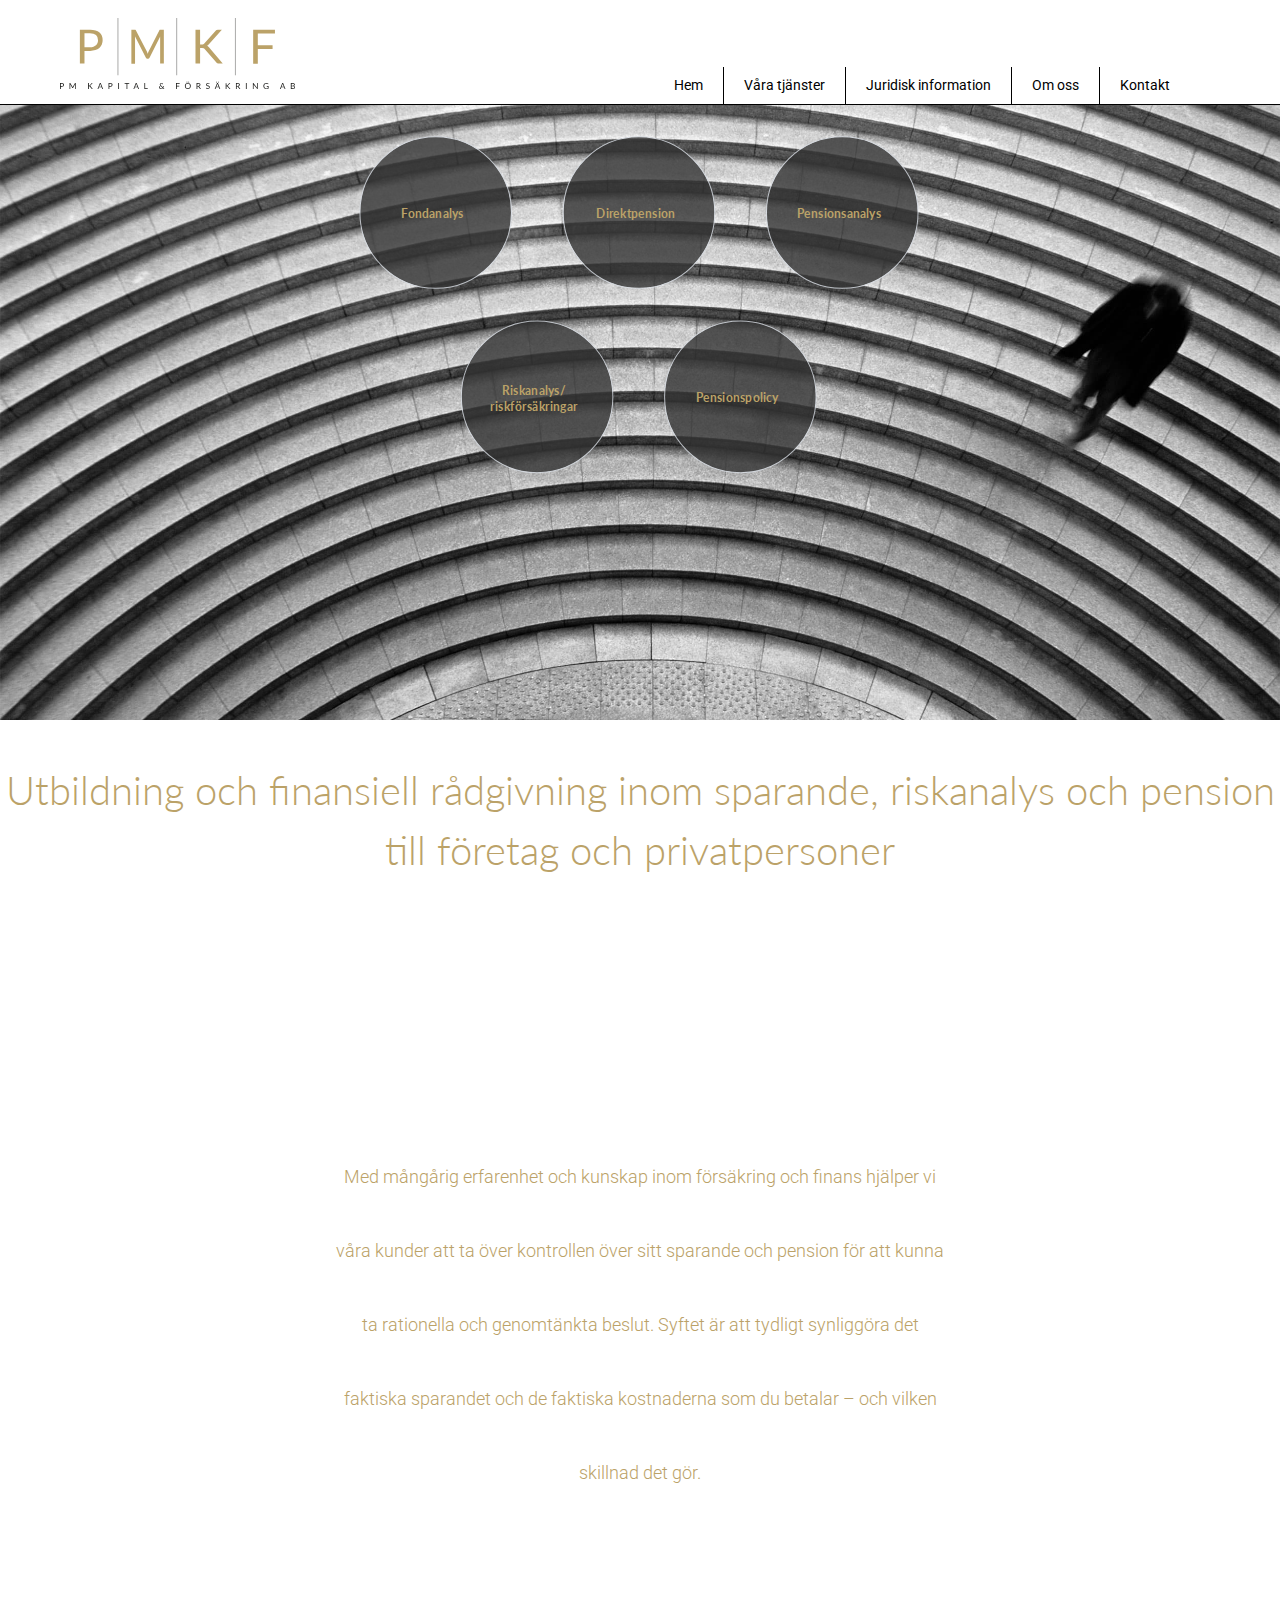
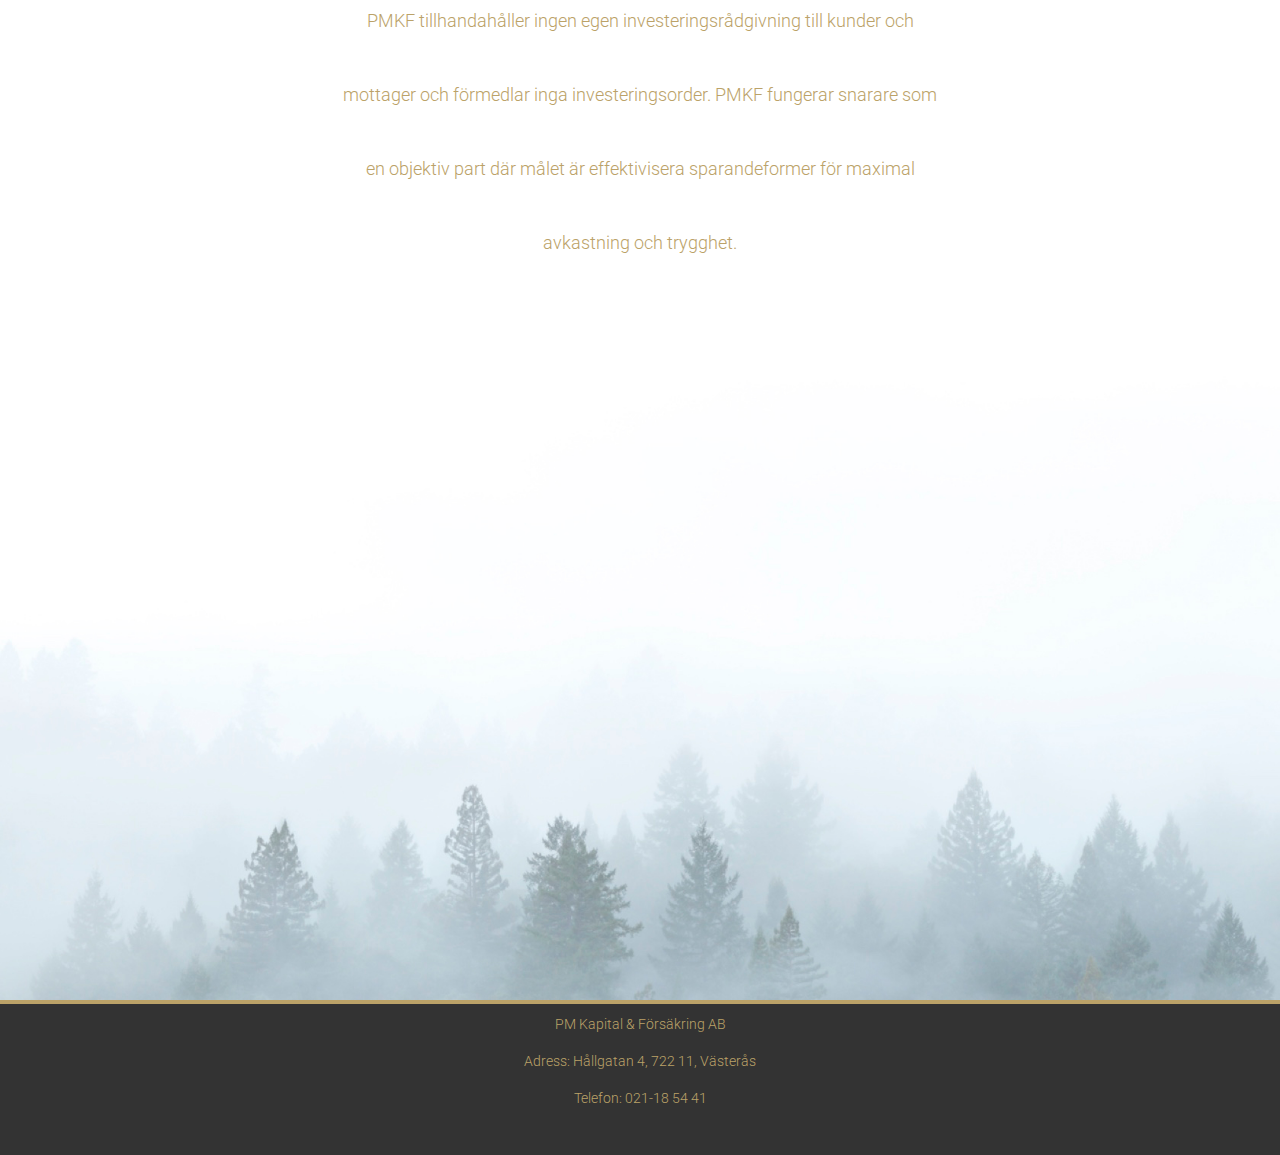
<file: index.html>
<!DOCTYPE html PUBLIC "-//W3C//DTD XHTML 1.0 Strict//EN" "http://www.w3.org/TR/xhtml1/DTD/xhtml1-strict.dtd">
<html xmlns="http://www.w3.org/1999/xhtml" xml:lang="en" lang="en-US">

<head>
    <meta charset="UTF-8">
    <meta name="viewport" content="width=device-width, initial-scale=1.0, shrink-to-fit=no, user-scalable=NO">
    <link rel="profile" href="https://gmpg.org/xfn/11">
    <title>PMKF &#8211; PM Kapital &amp; Försäkring AB</title>
    <link href='https://fonts.googleapis.com/css?family=Lato:300&subset=latin' rel='stylesheet' type='text/css'>
    <link href='https://fonts.googleapis.com/css?family=Lato:700&subset=latin' rel='stylesheet' type='text/css'>
    <link href="https://fonts.googleapis.com/css?family=Lato:700&subset=latin" rel="stylesheet" type="text/css">
    <link href="https://fonts.googleapis.com/css?family=Lato:300&subset=latin" rel="stylesheet" type="text/css">
    <link href="https://fonts.googleapis.com/css?family=Lato:100&subset=latin" rel="stylesheet" type="text/css">
    <link href="https://fonts.googleapis.com/css?family=Lato&subset=latin" rel="stylesheet" type="text/css">
    <link href="https://fonts.googleapis.com/css?family=Barlow+Semi+Condensed&subset=latin" rel="stylesheet" type="text/css">
    <link href="https://fonts.googleapis.com/css?family=Roboto:300&subset=latin" rel="stylesheet" type="text/css">
    <link href="https://fonts.googleapis.com/css?family=Roboto&subset=latin" rel="stylesheet" type="text/css">
    <meta name="robots" content="max-image-preview:large">
    <link rel="stylesheet" id="theme-css-css" href="/wp-content/themes/pmkf/assets/css/theme.css?ver=1623377359" type="text/css" media="all">
    <script type="text/javascript" src="/wp-includes/js/jquery/jquery.min.js?ver=3.5.1" id="jquery-core-js"></script>
    <link rel="EditURI" type="application/rsd+xml" title="RSD" href="/xmlrpc.php?rsd">
    <link rel="canonical" href="/">
    <link rel="shortlink" href="/">
    <link href="wp-content/themes/pmkf/assets/css/theme.css" rel="stylesheet" type="text/css" />
</head>

<body class="home page-template page-template-page-templates page-template-template-homepage page-template-page-templatestemplate-homepage-php page page-id-9 wp-embed-responsive page-home">
    <div class="header-fix"></div>
    <a class="skip-link screen-reader-text" href="#site-content">Skip to content</a>

    <header id="masthead" cbody="home page-template page-template-page-templates page-template-template-homepage page-template-page-templatestemplate-homepage-php page page-id-9 wp-embed-responsive page-home" class="site-header">


        <div class="row">
            <a href="/"><img class="logomain skip-lazy" src="wp-content/themes/pmkf/assets/images/pmkflogo.svg" width="300" height="91" style="width: 235px; height: auto;"></a>
            <div class="menu-main-menu-container">
                <ul id="main-menu" class="clearfix">
                    <li id="menu-item-19" class="menu-item menu-item-type-post_type menu-item-object-page menu-item-home current-menu-item page_item page-item-9 current_page_item menu-item-19"><a href="/" aria-current="page">Hem</a></li>
                    <li id="menu-item-44" class="menu-item menu-item-type-post_type menu-item-object-page menu-item-has-children menu-item-44">
                        <a href="/vara-tjanster/">Våra tjänster</a>
                        <ul class="sub-menu">
                            <li id="menu-item-27" class="menu-item menu-item-type-custom menu-item-object-custom menu-item-27"><a href="/vara-tjanster/#anchor1">Sparande</a></li>
                            <li id="menu-item-28" class="menu-item menu-item-type-custom menu-item-object-custom menu-item-28"><a href="/vara-tjanster/#anchor2">Riskförsäkringar</a></li>
                            <li id="menu-item-29" class="menu-item menu-item-type-custom menu-item-object-custom menu-item-29"><a href="/vara-tjanster/#anchor3">Pensionstjänster</a></li>
                            <li id="menu-item-30" class="menu-item menu-item-type-custom menu-item-object-custom menu-item-30"><a href="/vara-tjanster/#anchor4">Intresseanmälan</a></li>
                        </ul>
                    </li>
                    <li id="menu-item-45" class="menu-item menu-item-type-post_type menu-item-object-page menu-item-has-children menu-item-45">
                        <a href="/juridisk-information/">Juridisk information</a>
                        <ul class="sub-menu">
                            <li id="menu-item-31" class="menu-item menu-item-type-custom menu-item-object-custom menu-item-31"><a href="/juridisk-information/#anchor1">PM Kapital &#038; Försäkring</a></li>
                            <li id="menu-item-32" class="menu-item menu-item-type-custom menu-item-object-custom menu-item-32"><a href="/juridisk-information/#anchor2">Personuppgiftspolicy och GDPR</a></li>
                            <li id="menu-item-33" class="menu-item menu-item-type-custom menu-item-object-custom menu-item-33"><a href="/juridisk-information/#anchor3">Ansvarsförsäkring</a></li>
                            <li id="menu-item-34" class="menu-item menu-item-type-custom menu-item-object-custom menu-item-34"><a href="/juridisk-information/#anchor4">Penningtvätt</a></li>
                            <li id="menu-item-35" class="menu-item menu-item-type-custom menu-item-object-custom menu-item-35"><a href="/juridisk-information/#anchor5">Klagomål och tvister</a></li>
                            <li id="menu-item-36" class="menu-item menu-item-type-custom menu-item-object-custom menu-item-36"><a href="/juridisk-information/#anchor6">Etiska regler</a></li>
                            <li id="menu-item-37" class="menu-item menu-item-type-custom menu-item-object-custom menu-item-37"><a href="/juridisk-information/#anchor7">Tillstånd och tillsyn</a></li>
                            <li id="menu-item-38" class="menu-item menu-item-type-custom menu-item-object-custom menu-item-38"></li>
                        </ul>
                    </li>
                    <li id="menu-item-46" class="menu-item menu-item-type-post_type menu-item-object-page menu-item-has-children menu-item-46">
                        <a href="/om-oss/">Om oss</a>
                        <ul class="sub-menu">
                            <li id="menu-item-41" class="menu-item menu-item-type-custom menu-item-object-custom menu-item-41"><a href="/om-oss/#anchor1">PM Kapital &#038; Försäkring AB</a></li>
                            <li id="menu-item-42" class="menu-item menu-item-type-custom menu-item-object-custom menu-item-42"><a href="/om-oss/#anchor2">Medarbetare</a></li>
                        </ul>
                    </li>
                    <li id="menu-item-25" class="menu-item menu-item-type-post_type menu-item-object-page menu-item-25"><a href="/kontakt/">Kontakt</a></li>
                </ul>
            </div>
        </div>
        <div class="mobilemenu show1200">
            <div class="burger">
                <div></div>
            </div>
            <div style="display: none">
                <div class="mobilearrow mobilearrow1">
                    <div class="svgwrapper">
                        <svg width="100%" height="100%" preserveaspectratio="none" version="1.1" xmlns="http://www.w3.org/2000/svg" viewbox="0 0 20 12"><defs><lineargradient id="hype-obj-WIF3EK820QAWRAYT83IF_hype_grad" gradientunits="userSpaceOnUse" x1="0%" y1="0%" x2="100%" y2="0%" gradienttransform=""><stop offset="0%" stop-color="" stop-opacity="1"></stop><stop offset="100%" stop-color="" stop-opacity="1"></stop></lineargradient><pattern id="hype-obj-WIF3EK820QAWRAYT83IF_hype_pat" patternunits="objectBoundingBox" width="1" height="1" viewbox="0 0 1 1" preserveaspectratio="xMidYMid slice"><image xlink:href="" x="0" y="0" width="1" height="1" preserveaspectratio="xMidYMid slice"></image></pattern></defs><path id="hype-obj-WIF3EK820QAWRAYT83IF_path" pointer-events="visiblePainted" fill="none" stroke="#000" stroke-width="2" stroke-linecap="round" stroke-linejoin="round" stroke-miterlimit="4" fill-rule="nonzero" d="M2.00 10.00 L 10.00 2.00 L 18.00 10.00"></path></svg>
                    </div>
                </div>
            </div>
        </div>
        <div class="mobilemenuburger show1200">
            <div class="burger">
                <div></div>
            </div>
        </div>
        <div class="mobilemenushow">
            <ul class="mobilemenulist">
                <li class="menu-item menu-item-type-post_type menu-item-object-page menu-item-home current-menu-item page_item page-item-9 current_page_item menu-item-19"><a href="/" aria-current="page">Hem</a></li>
                <li class="menu-item menu-item-type-post_type menu-item-object-page menu-item-has-children menu-item-44">
                    <a href="/vara-tjanster/">Våra tjänster</a>
                    <ul class="sub-menu">
                        <li class="menu-item menu-item-type-custom menu-item-object-custom menu-item-27"><a href="/vara-tjanster/#anchor1">Hur är det med ditt sparande?</a></li>
                        <li class="menu-item menu-item-type-custom menu-item-object-custom menu-item-28"><a href="/vara-tjanster/#anchor2">Ta kontroll</a></li>
                        <li class="menu-item menu-item-type-custom menu-item-object-custom menu-item-29"><a href="/vara-tjanster/#anchor3">Hur arbetar vi?</a></li>
                        <li class="menu-item menu-item-type-custom menu-item-object-custom menu-item-30"><a href="/vara-tjanster/#anchor4">Intresseanmälan</a></li>
                    </ul>
                </li>
                <li class="menu-item menu-item-type-post_type menu-item-object-page menu-item-has-children menu-item-45">
                    <a href="/juridisk-information/">Juridisk information</a>
                    <ul class="sub-menu">
                        <li class="menu-item menu-item-type-custom menu-item-object-custom menu-item-31"><a href="/juridisk-information/#anchor1">PM Kapital &#038; Försäkring</a></li>
                        <li class="menu-item menu-item-type-custom menu-item-object-custom menu-item-32"><a href="/juridisk-information/#anchor2">Personuppgiftspolicy och GDPR</a></li>
                        <li class="menu-item menu-item-type-custom menu-item-object-custom menu-item-33"><a href="/juridisk-information/#anchor3">Ansvarsförsäkring</a></li>
                        <li class="menu-item menu-item-type-custom menu-item-object-custom menu-item-34"><a href="/juridisk-information/#anchor4">Penningtvätt</a></li>
                        <li class="menu-item menu-item-type-custom menu-item-object-custom menu-item-35"><a href="/juridisk-information/#anchor5">Klagomål och tvister</a></li>
                        <li class="menu-item menu-item-type-custom menu-item-object-custom menu-item-36"><a href="/juridisk-information/#anchor6">Etiska regler</a></li>
                        <li class="menu-item menu-item-type-custom menu-item-object-custom menu-item-37"><a href="/juridisk-information/#anchor7">Tillstånd och tillsyn</a></li>
                        <li class="menu-item menu-item-type-custom menu-item-object-custom menu-item-38"><a href="/juridisk-information/#anchor8">Samarbetspartners</a></li>
                    </ul>
                </li>
                <li class="menu-item menu-item-type-post_type menu-item-object-page menu-item-has-children menu-item-46">
                    <a href="/om-oss/">Om oss</a>
                    <ul class="sub-menu">
                        <li class="menu-item menu-item-type-custom menu-item-object-custom menu-item-41"><a href="/om-oss/#anchor1">PM Kapital &#038; Försäkring AB</a></li>
                        <li class="menu-item menu-item-type-custom menu-item-object-custom menu-item-42"><a href="/om-oss/#anchor2">Medarbetare</a></li>
                    </ul>
                </li>
                <li class="menu-item menu-item-type-post_type menu-item-object-page menu-item-25"><a href="/kontakt/">Kontakt</a></li>
            </ul>
        </div>
    </header>
    <!-- #masthead -->

    <main id="site-content" class="homepage">
        <div class="fullscreenwrapper">
            <div class="fullscreenimage" style="background-image: url(/wp-content/themes/pmkf/assets/images/introbild_SV.jpg); background-size: cover; background-repeat: no-repeat;background-position: center;">

                <div id="introbild_hype_container" class="HYPE_document" style="margin:auto;position:relative;width:100%;height:100%;overflow:hidden;">
                    <script type="text/javascript" charset="utf-8" src="wp-content/themes/pmkf/assets/images/intro_bild.hyperesources/introbild_hype_generated_script.js?23786"></script>
                </div>
                <div class="overlay">
                    &nbsp;
                </div>
                <div class="textcontentmobile">
                    <h2>
                        Utbildning och finansiell rådgivning inom sparande, riskanalys och pension till företag och privatpersoner
                    </h2>
                </div>
            </div>
            <div class="textcontent">
                <h2 class="showdesktop">
                    Utbildning och finansiell rådgivning inom sparande, riskanalys och pension till företag och privatpersoner
                </h2>
            </div>
        </div>
        <div class="textcontent">
            <p>
                Med mångårig erfarenhet och kunskap inom försäkring och finans hjälper vi våra kunder att ta över kontrollen över sitt sparande och pension för att kunna ta rationella och genomtänkta beslut. Syftet är att tydligt synliggöra det faktiska sparandet och
                de faktiska kostnaderna som du betalar – och vilken skillnad det gör. <br />
                <br /> PMKF tillhandahåller ingen egen investeringsrådgivning till kunder och mottager och förmedlar inga investeringsorder. PMKF fungerar snarare som en objektiv part där målet är effektivisera sparandeformer för maximal avkastning och
                trygghet.</p>
        </div>
        <div class="fullscreenimage showdesktop" style="background-image: url(wp-content/themes/pmkf/assets/images/forest-1.jpg); background-size: cover; background-repeat: no-repeat;background-position: center;">
            &nbsp;

        </div>
    </main>
    <footer id="footer">
        <p>PM Kapital & Försäkring AB</p>
        <p>Adress: Hållgatan 4, 722 11, Västerås</p>
        <p>Telefon: 021-18 54 41</p>

    </footer>
    <!-- #colophon -->

    <script type="text/javascript" src="/wp-content/themes/pmkf/assets/js/headermenu.js?ver=1.0" id="headermenu-js"></script>
    <script type="text/javascript" src="/wp-content/themes/pmkf/assets/js/vh.js?ver=1.0" id="vh-js"></script>
</body>

</html>
</file>
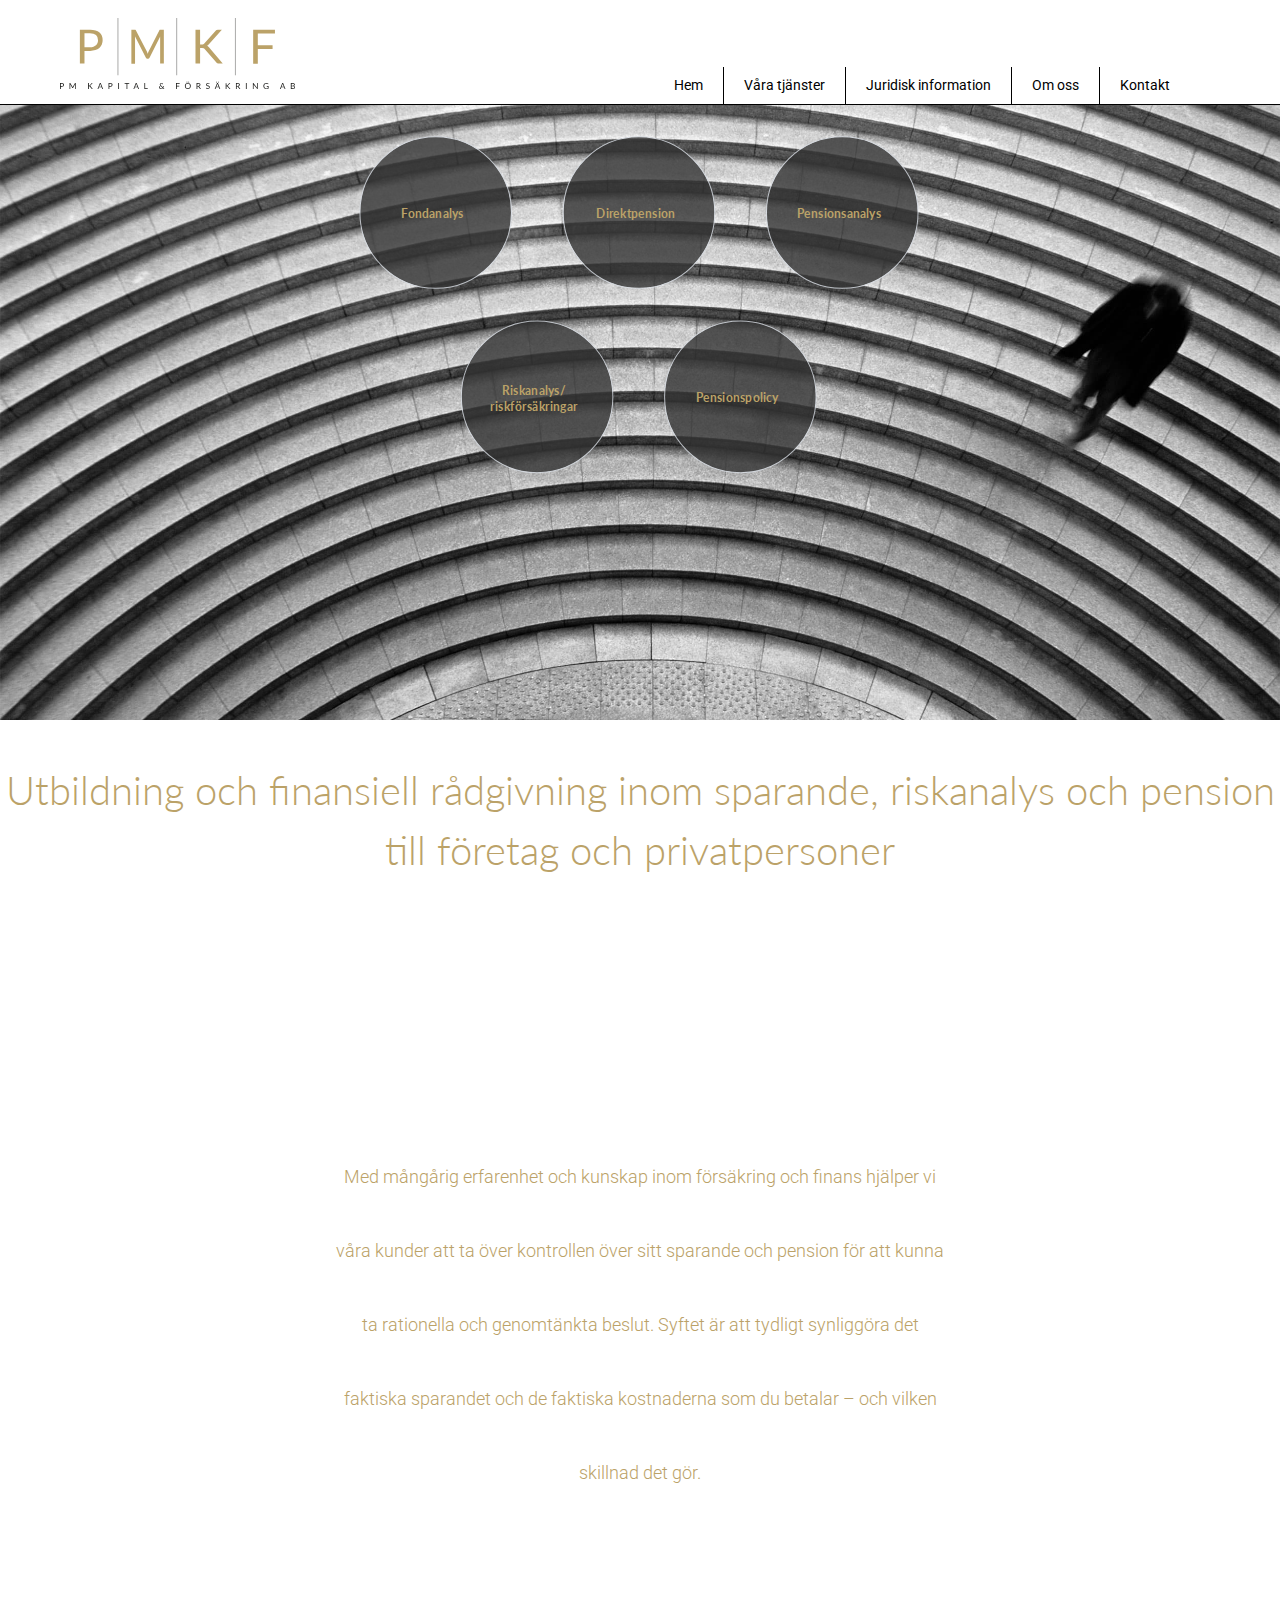
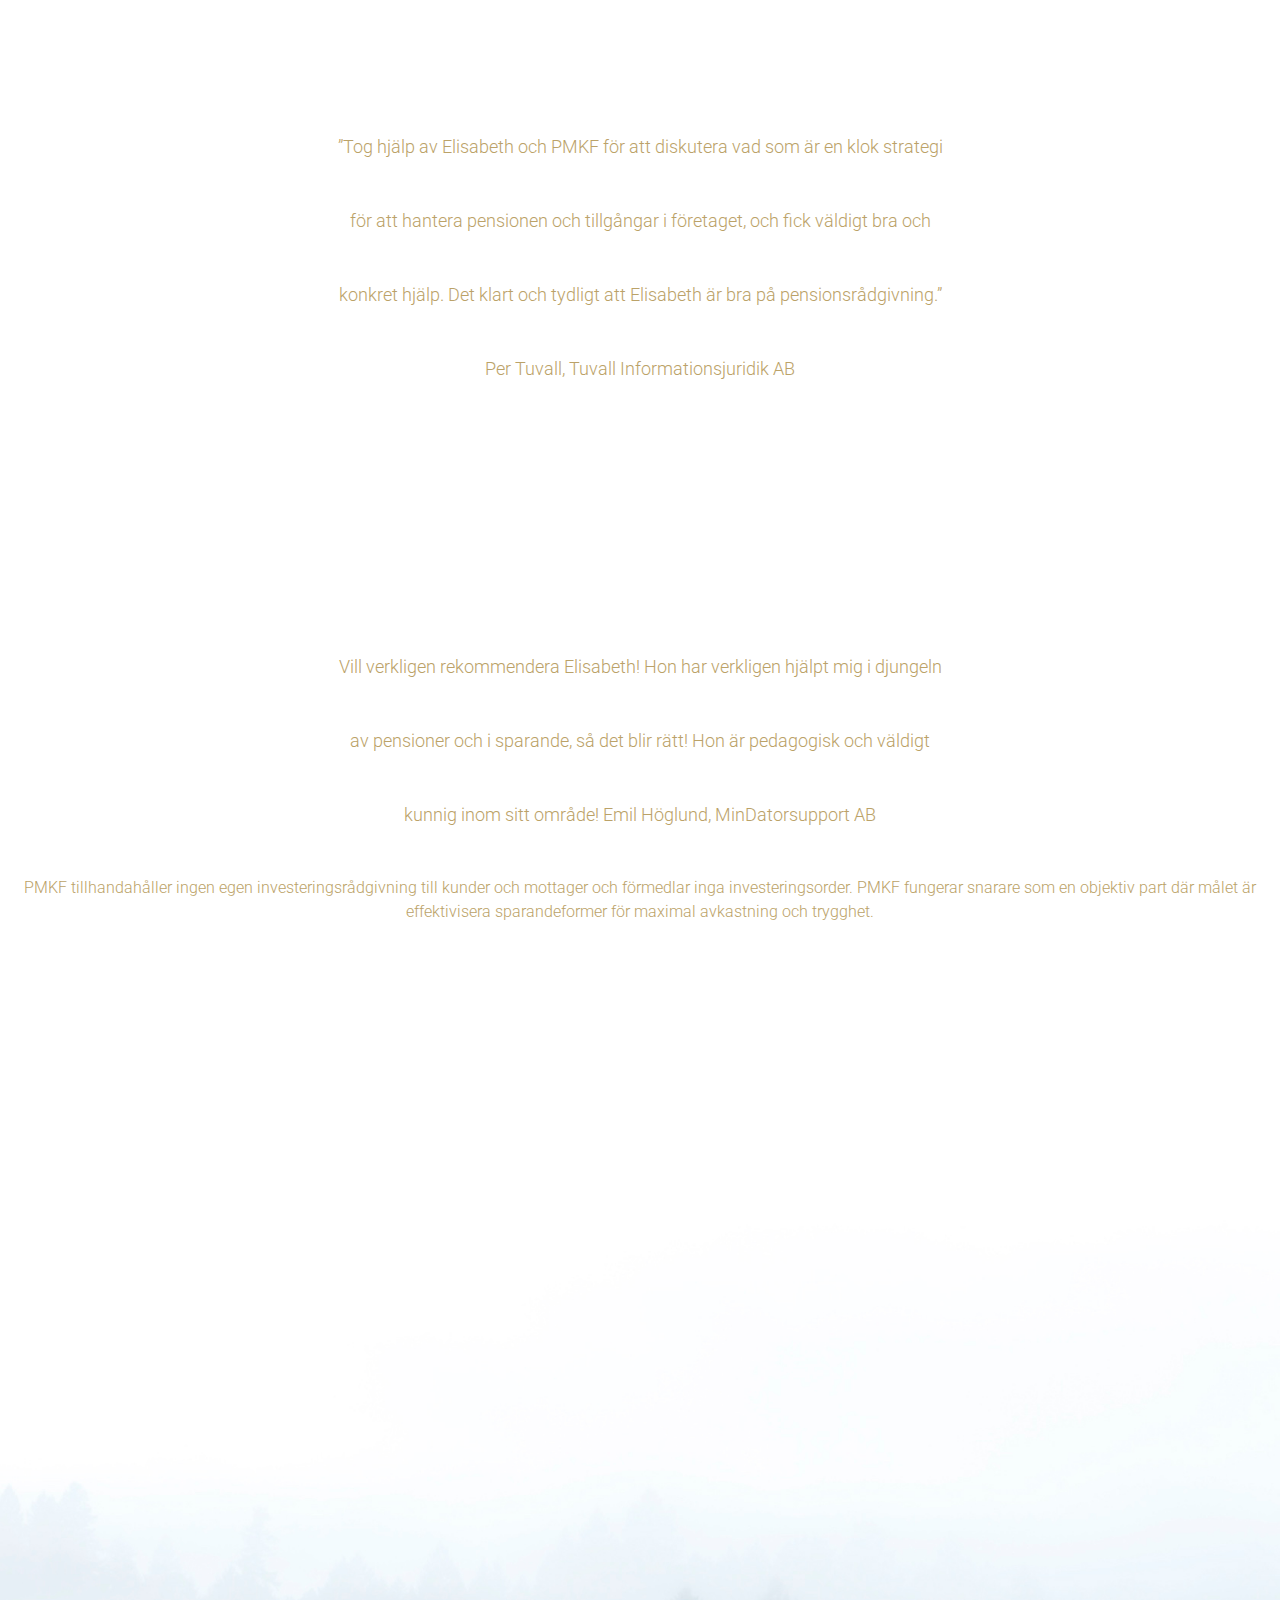
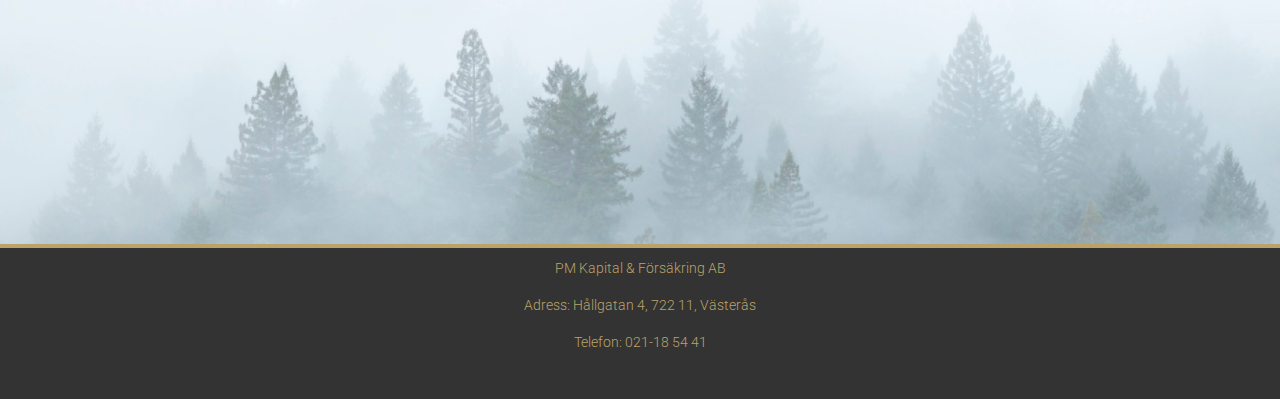
<file: pmkf/index.html>
<!DOCTYPE html PUBLIC "-//W3C//DTD XHTML 1.0 Strict//EN" "http://www.w3.org/TR/xhtml1/DTD/xhtml1-strict.dtd">
<html xmlns="http://www.w3.org/1999/xhtml" xml:lang="en" lang="en-US">

<head>
    <meta charset="UTF-8">
    <meta name="viewport" content="width=device-width, initial-scale=1.0, shrink-to-fit=no, user-scalable=NO">
    <link rel="profile" href="https://gmpg.org/xfn/11">
    <title>PMKF &#8211; PM Kapital &amp; Försäkring AB</title>
    <link href='https://fonts.googleapis.com/css?family=Lato:300&subset=latin' rel='stylesheet' type='text/css'>
    <link href='https://fonts.googleapis.com/css?family=Lato:700&subset=latin' rel='stylesheet' type='text/css'>
    <link href="https://fonts.googleapis.com/css?family=Lato:700&subset=latin" rel="stylesheet" type="text/css">
    <link href="https://fonts.googleapis.com/css?family=Lato:300&subset=latin" rel="stylesheet" type="text/css">
    <link href="https://fonts.googleapis.com/css?family=Lato:100&subset=latin" rel="stylesheet" type="text/css">
    <link href="https://fonts.googleapis.com/css?family=Lato&subset=latin" rel="stylesheet" type="text/css">
    <link href="https://fonts.googleapis.com/css?family=Barlow+Semi+Condensed&subset=latin" rel="stylesheet" type="text/css">
    <link href="https://fonts.googleapis.com/css?family=Roboto:300&subset=latin" rel="stylesheet" type="text/css">
    <link href="https://fonts.googleapis.com/css?family=Roboto&subset=latin" rel="stylesheet" type="text/css">
    <meta name="robots" content="max-image-preview:large">
    <link rel="stylesheet" id="theme-css-css" href="/wp-content/themes/pmkf/assets/css/theme.css?ver=1623377359" type="text/css" media="all">
    <script type="text/javascript" src="/wp-includes/js/jquery/jquery.min.js?ver=3.5.1" id="jquery-core-js"></script>
    <link rel="EditURI" type="application/rsd+xml" title="RSD" href="/xmlrpc.php?rsd">
    <link rel="canonical" href="/">
    <link rel="shortlink" href="/">
    <link href="wp-content/themes/pmkf/assets/css/theme.css" rel="stylesheet" type="text/css" />
</head>

<body class="home page-template page-template-page-templates page-template-template-homepage page-template-page-templatestemplate-homepage-php page page-id-9 wp-embed-responsive page-home">
    <div class="header-fix"></div>
    <a class="skip-link screen-reader-text" href="#site-content">Skip to content</a>

    <header id="masthead" cbody="home page-template page-template-page-templates page-template-template-homepage page-template-page-templatestemplate-homepage-php page page-id-9 wp-embed-responsive page-home" class="site-header">


        <div class="row">
            <a href="/"><img class="logomain skip-lazy" src="wp-content/themes/pmkf/assets/images/pmkflogo.svg" width="300" height="91" style="width: 235px; height: auto;"></a>
            <div class="menu-main-menu-container">
                <ul id="main-menu" class="clearfix">
                    <li id="menu-item-19" class="menu-item menu-item-type-post_type menu-item-object-page menu-item-home current-menu-item page_item page-item-9 current_page_item menu-item-19"><a href="/" aria-current="page">Hem</a></li>
                    <li id="menu-item-44" class="menu-item menu-item-type-post_type menu-item-object-page menu-item-has-children menu-item-44">
                        <a href="/vara-tjanster/">Våra tjänster</a>
                        <ul class="sub-menu">
                            <li id="menu-item-27" class="menu-item menu-item-type-custom menu-item-object-custom menu-item-27"><a href="/vara-tjanster/#anchor1">Sparande</a></li>
                            <li id="menu-item-28" class="menu-item menu-item-type-custom menu-item-object-custom menu-item-28"><a href="/vara-tjanster/#anchor2">Riskförsäkringar</a></li>
                            <li id="menu-item-29" class="menu-item menu-item-type-custom menu-item-object-custom menu-item-29"><a href="/vara-tjanster/#anchor3">Pensionstjänster</a></li>
                            <li id="menu-item-30" class="menu-item menu-item-type-custom menu-item-object-custom menu-item-30"><a href="/vara-tjanster/#anchor4">Intresseanmälan</a></li>
                        </ul>
                    </li>
                    <li id="menu-item-45" class="menu-item menu-item-type-post_type menu-item-object-page menu-item-has-children menu-item-45">
                        <a href="/juridisk-information/">Juridisk information</a>
                        <ul class="sub-menu">
                            <li id="menu-item-31" class="menu-item menu-item-type-custom menu-item-object-custom menu-item-31"><a href="/juridisk-information/#anchor1">PM Kapital &#038; Försäkring</a></li>
                            <li id="menu-item-32" class="menu-item menu-item-type-custom menu-item-object-custom menu-item-32"><a href="/juridisk-information/#anchor2">Personuppgiftspolicy och GDPR</a></li>
                            <li id="menu-item-33" class="menu-item menu-item-type-custom menu-item-object-custom menu-item-33"><a href="/juridisk-information/#anchor3">Ansvarsförsäkring</a></li>
                            <li id="menu-item-34" class="menu-item menu-item-type-custom menu-item-object-custom menu-item-34"><a href="/juridisk-information/#anchor4">Penningtvätt</a></li>
                            <li id="menu-item-35" class="menu-item menu-item-type-custom menu-item-object-custom menu-item-35"><a href="/juridisk-information/#anchor5">Klagomål och tvister</a></li>
                            <li id="menu-item-36" class="menu-item menu-item-type-custom menu-item-object-custom menu-item-36"><a href="/juridisk-information/#anchor6">Etiska regler</a></li>
                            <li id="menu-item-37" class="menu-item menu-item-type-custom menu-item-object-custom menu-item-37"><a href="/juridisk-information/#anchor7">Tillstånd och tillsyn</a></li>
                            <li id="menu-item-38" class="menu-item menu-item-type-custom menu-item-object-custom menu-item-38"></li>
                        </ul>
                    </li>
                    <li id="menu-item-46" class="menu-item menu-item-type-post_type menu-item-object-page menu-item-has-children menu-item-46">
                        <a href="/om-oss/">Om oss</a>
                        <ul class="sub-menu">
                            <li id="menu-item-41" class="menu-item menu-item-type-custom menu-item-object-custom menu-item-41"><a href="/om-oss/#anchor1">PM Kapital &#038; Försäkring AB</a></li>
                            <li id="menu-item-42" class="menu-item menu-item-type-custom menu-item-object-custom menu-item-42"><a href="/om-oss/#anchor2">Medarbetare</a></li>
                        </ul>
                    </li>
                    <li id="menu-item-25" class="menu-item menu-item-type-post_type menu-item-object-page menu-item-25"><a href="/kontakt/">Kontakt</a></li>
                </ul>
            </div>
        </div>
        <div class="mobilemenu show1200">
            <div class="burger">
                <div></div>
            </div>
            <div style="display: none">
                <div class="mobilearrow mobilearrow1">
                    <div class="svgwrapper">
                        <svg width="100%" height="100%" preserveaspectratio="none" version="1.1" xmlns="http://www.w3.org/2000/svg" viewbox="0 0 20 12"><defs><lineargradient id="hype-obj-WIF3EK820QAWRAYT83IF_hype_grad" gradientunits="userSpaceOnUse" x1="0%" y1="0%" x2="100%" y2="0%" gradienttransform=""><stop offset="0%" stop-color="" stop-opacity="1"></stop><stop offset="100%" stop-color="" stop-opacity="1"></stop></lineargradient><pattern id="hype-obj-WIF3EK820QAWRAYT83IF_hype_pat" patternunits="objectBoundingBox" width="1" height="1" viewbox="0 0 1 1" preserveaspectratio="xMidYMid slice"><image xlink:href="" x="0" y="0" width="1" height="1" preserveaspectratio="xMidYMid slice"></image></pattern></defs><path id="hype-obj-WIF3EK820QAWRAYT83IF_path" pointer-events="visiblePainted" fill="none" stroke="#000" stroke-width="2" stroke-linecap="round" stroke-linejoin="round" stroke-miterlimit="4" fill-rule="nonzero" d="M2.00 10.00 L 10.00 2.00 L 18.00 10.00"></path></svg>
                    </div>
                </div>
            </div>
        </div>
        <div class="mobilemenuburger show1200">
            <div class="burger">
                <div></div>
            </div>
        </div>
        <div class="mobilemenushow">
            <ul class="mobilemenulist">
                <li class="menu-item menu-item-type-post_type menu-item-object-page menu-item-home current-menu-item page_item page-item-9 current_page_item menu-item-19"><a href="/" aria-current="page">Hem</a></li>
                <li class="menu-item menu-item-type-post_type menu-item-object-page menu-item-has-children menu-item-44">
                    <a href="/vara-tjanster/">Våra tjänster</a>
                    <ul class="sub-menu">
                        <li class="menu-item menu-item-type-custom menu-item-object-custom menu-item-27"><a href="/vara-tjanster/#anchor1">Hur är det med ditt sparande?</a></li>
                        <li class="menu-item menu-item-type-custom menu-item-object-custom menu-item-28"><a href="/vara-tjanster/#anchor2">Ta kontroll</a></li>
                        <li class="menu-item menu-item-type-custom menu-item-object-custom menu-item-29"><a href="/vara-tjanster/#anchor3">Hur arbetar vi?</a></li>
                        <li class="menu-item menu-item-type-custom menu-item-object-custom menu-item-30"><a href="/vara-tjanster/#anchor4">Intresseanmälan</a></li>
                    </ul>
                </li>
                <li class="menu-item menu-item-type-post_type menu-item-object-page menu-item-has-children menu-item-45">
                    <a href="/juridisk-information/">Juridisk information</a>
                    <ul class="sub-menu">
                        <li class="menu-item menu-item-type-custom menu-item-object-custom menu-item-31"><a href="/juridisk-information/#anchor1">PM Kapital &#038; Försäkring</a></li>
                        <li class="menu-item menu-item-type-custom menu-item-object-custom menu-item-32"><a href="/juridisk-information/#anchor2">Personuppgiftspolicy och GDPR</a></li>
                        <li class="menu-item menu-item-type-custom menu-item-object-custom menu-item-33"><a href="/juridisk-information/#anchor3">Ansvarsförsäkring</a></li>
                        <li class="menu-item menu-item-type-custom menu-item-object-custom menu-item-34"><a href="/juridisk-information/#anchor4">Penningtvätt</a></li>
                        <li class="menu-item menu-item-type-custom menu-item-object-custom menu-item-35"><a href="/juridisk-information/#anchor5">Klagomål och tvister</a></li>
                        <li class="menu-item menu-item-type-custom menu-item-object-custom menu-item-36"><a href="/juridisk-information/#anchor6">Etiska regler</a></li>
                        <li class="menu-item menu-item-type-custom menu-item-object-custom menu-item-37"><a href="/juridisk-information/#anchor7">Tillstånd och tillsyn</a></li>
                        <li class="menu-item menu-item-type-custom menu-item-object-custom menu-item-38"><a href="/juridisk-information/#anchor8">Samarbetspartners</a></li>
                    </ul>
                </li>
                <li class="menu-item menu-item-type-post_type menu-item-object-page menu-item-has-children menu-item-46">
                    <a href="/om-oss/">Om oss</a>
                    <ul class="sub-menu">
                        <li class="menu-item menu-item-type-custom menu-item-object-custom menu-item-41"><a href="/om-oss/#anchor1">PM Kapital &#038; Försäkring AB</a></li>
                        <li class="menu-item menu-item-type-custom menu-item-object-custom menu-item-42"><a href="/om-oss/#anchor2">Medarbetare</a></li>
                    </ul>
                </li>
                <li class="menu-item menu-item-type-post_type menu-item-object-page menu-item-25"><a href="/kontakt/">Kontakt</a></li>
            </ul>
        </div>
    </header>
    <!-- #masthead -->

    <main id="site-content" class="homepage">
        <div class="fullscreenwrapper">
            <div class="fullscreenimage" style="background-image: url(/wp-content/themes/pmkf/assets/images/introbild_SV.jpg); background-size: cover; background-repeat: no-repeat;background-position: center;">

                <div id="introbild_hype_container" class="HYPE_document" style="margin:auto;position:relative;width:100%;height:100%;overflow:hidden;">
                    <script type="text/javascript" charset="utf-8" src="wp-content/themes/pmkf/assets/images/intro_bild.hyperesources/introbild_hype_generated_script.js?23786"></script>
                </div>
                <div class="overlay">
                    &nbsp;
                </div>
                <div class="textcontentmobile">
                    <h2>
                        Utbildning och finansiell rådgivning inom sparande, riskanalys och pension till företag och privatpersoner
                    </h2>
                </div>
            </div>
            <div class="textcontent">
                <h2 class="showdesktop">
                    Utbildning och finansiell rådgivning inom sparande, riskanalys och pension till företag och privatpersoner
                </h2>
            </div>
        </div>
        <div class="textcontent">
            <p>
                Med mångårig erfarenhet och kunskap inom försäkring och finans hjälper vi våra kunder att ta över kontrollen över sitt sparande och pension för att kunna ta rationella och genomtänkta beslut. Syftet är att tydligt synliggöra det faktiska sparandet och
                de faktiska kostnaderna som du betalar – och vilken skillnad det gör. <br />

                <p>”Tog hjälp av Elisabeth och PMKF för att diskutera vad som är en klok strategi för att hantera pensionen och tillgångar i företaget, och fick väldigt bra och konkret hjälp. Det klart och tydligt att Elisabeth är bra på pensionsrådgivning.”

                    Per Tuvall, Tuvall Informationsjuridik AB</p>
                    <br>
                <p>Vill verkligen rekommendera Elisabeth! Hon har verkligen hjälpt mig i djungeln av pensioner och i sparande, så det blir rätt! Hon är pedagogisk och väldigt kunnig inom sitt område!

                    Emil Höglund, MinDatorsupport AB</p>


                <br /> PMKF tillhandahåller ingen egen investeringsrådgivning till kunder och mottager och förmedlar inga investeringsorder. PMKF fungerar snarare som en objektiv part där målet är effektivisera sparandeformer för maximal avkastning och
                trygghet.</p>
        </div>
        <div class="fullscreenimage showdesktop" style="background-image: url(wp-content/themes/pmkf/assets/images/forest-1.jpg); background-size: cover; background-repeat: no-repeat;background-position: center;">
            &nbsp;

        </div>
    </main>
    <footer id="footer">
        <p>PM Kapital & Försäkring AB</p>
        <p>Adress: Hållgatan 4, 722 11, Västerås</p>
        <p>Telefon: 021-18 54 41</p>

    </footer>
    <!-- #colophon -->

    <script type="text/javascript" src="/wp-content/themes/pmkf/assets/js/headermenu.js?ver=1.0" id="headermenu-js"></script>
    <script type="text/javascript" src="/wp-content/themes/pmkf/assets/js/vh.js?ver=1.0" id="vh-js"></script>
</body>

</html>
</file>
